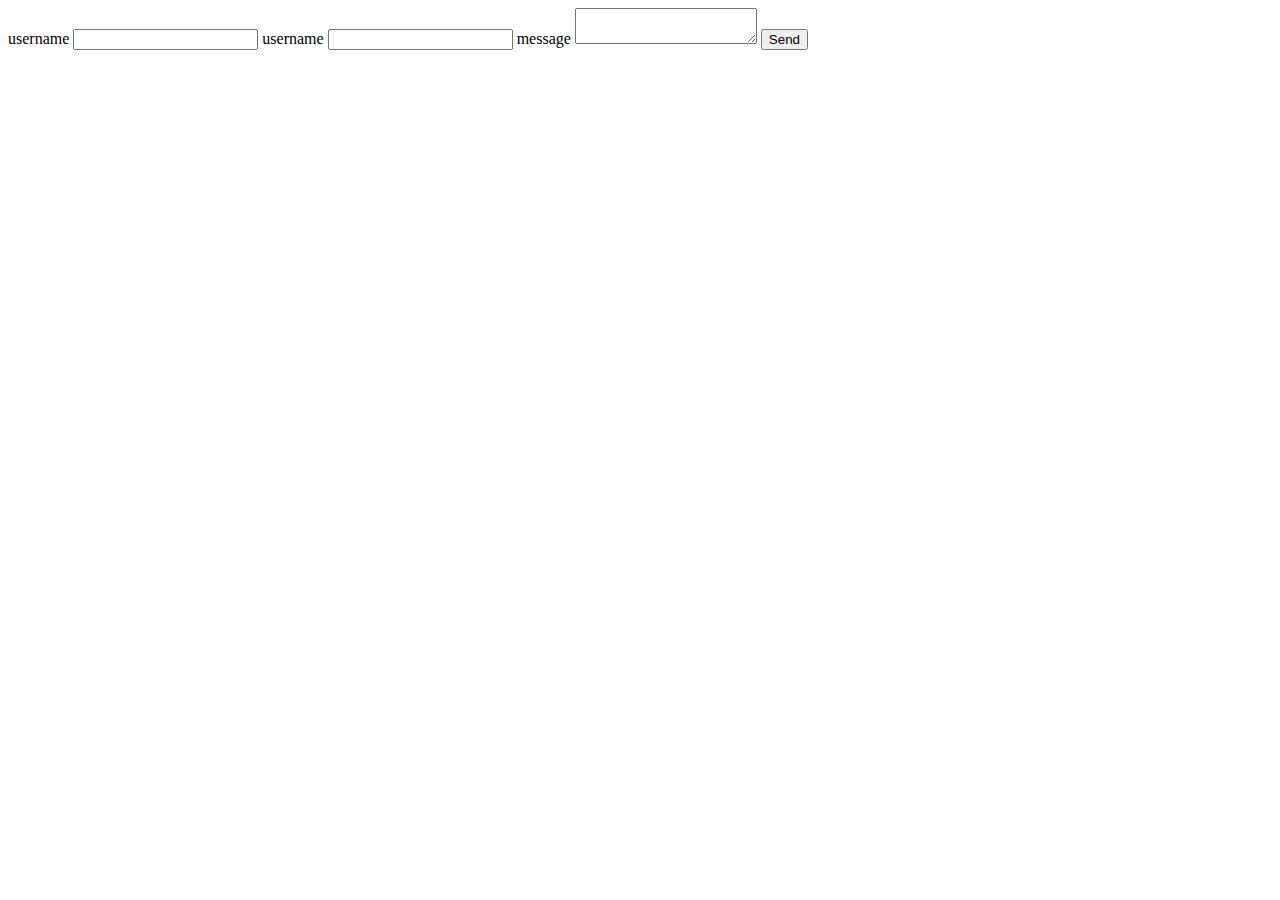
<file: chat/index.html>
<!DOCTYPE html>
<html lang="en">
<head>
    <meta charset="UTF-8">
    <meta name="viewport" content="width=device-width, initial-scale=1.0">
    <title>Document</title>
    <link tel="stylesheet" href="style.css">
</head>
<body>

    <form>
        <label>username</label>
        <input type="text" name="username" id="username">

        <label>username</label>
        <input type="text" name="roomname" id="roomname">

        <label>message</label>
        <textarea name="msg" id="msg"></textarea>
        <input type="button" value="Send" id="sendBtn">

        


        </form>
    
    <script src="index.js"></script>
</body>
</html>
</file>
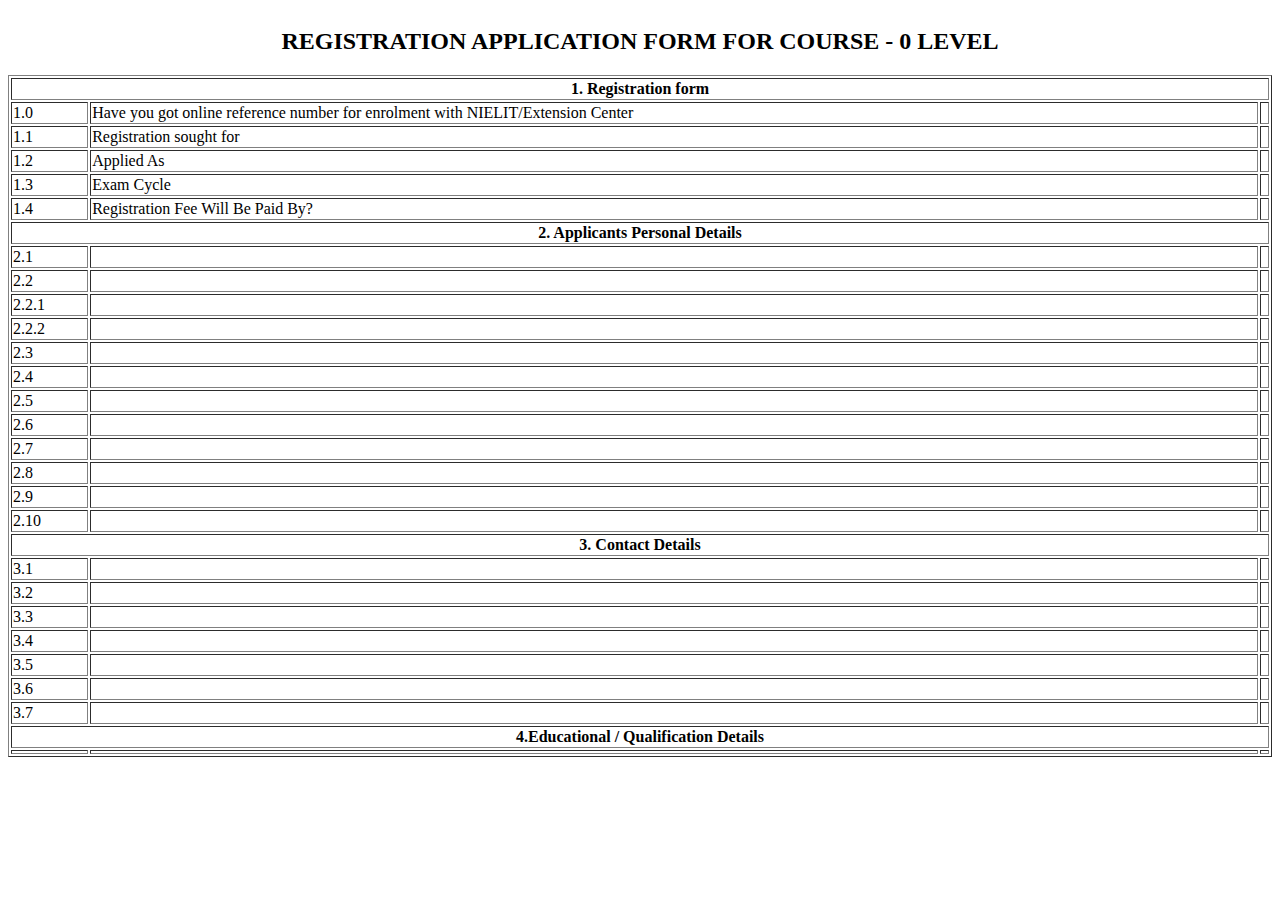
<file: tabulka.html>
<!DOCTYPE html>
<html lang="en">
<head>
    <meta charset="UTF-8">
    <meta name="viewport" content="width=device-width, initial-scale=1.0">
    <title>Document</title>
</head>
<body>
    

    <table style="width:100%" border="1">
        <caption><h2>REGISTRATION APPLICATION FORM FOR COURSE - 0 LEVEL</h2></caption>
        <tr>
            <th colspan="3">1. Registration form</th>
        </tr>
       <tr>
        <td>1.0</td>
        <td>Have you got online reference number for enrolment with NIELIT/Extension Center</td>
        <td></td>
       </tr>
       <tr>
        <td>1.1</td>
        <td>Registration sought for</td>
        <td></td>
       </tr>
       <tr>
        <td>1.2</td>
        <td>Applied As</td>
        <td></td>
       </tr>
       <tr>
        <td>1.3</td>
        <td>Exam Cycle</td>
        <td></td>
       </tr>
       <tr>
        <td>1.4</td>
        <td>Registration Fee Will Be Paid By?</td>
        <td></td>
       </tr>
       <tr>
        <th colspan="3">2. Applicants Personal Details</th>
       </tr>
       <tr>
        <td>2.1</td>
        <td></td>
        <td></td>
       </tr>
       <tr>
        <td>2.2</td>
        <td></td>
        <td></td>
       </tr>
       <tr>
        <td>2.2.1</td>
        <td></td>
        <td></td>
       </tr>
       <tr>
        <td>2.2.2</td>
        <td></td>
        <td></td>
       </tr>
       <tr>
        <td>2.3</td>
        <td></td>
        <td></td>
       </tr>
       <tr>
        <td>2.4</td>
        <td></td>
        <td></td>
       </tr>
       <tr>
        <td>2.5</td>
        <td></td>
        <td></td>
       </tr>
       <tr>
        <td>2.6</td>
        <td></td>
        <td></td>
       </tr>
       <tr>
        <td>2.7</td>
        <td></td>
        <td></td>
       </tr>
       <tr>
        <td>2.8</td>
        <td></td>
        <td></td>
       </tr>
       <tr>
        <td>2.9</td>
        <td></td>
        <td></td>
       </tr>
       <tr>
        <td>2.10</td>
        <td></td>
        <td></td>
       </tr>
       <tr>
        <th colspan="3">3. Contact Details</th>
       </tr>
       <tr>
        <td>3.1</td>
        <td></td>
        <td></td>
       </tr>
       <tr>
        <td>3.2</td>
        <td></td>
        <td></td>
       </tr>
       <tr>
        <td>3.3</td>
        <td></td>
        <td></td>
       </tr>
       <tr>
        <td>3.4</td>
        <td></td>
        <td></td>
       </tr>
       <tr>
        <td>3.5</td>
        <td></td>
        <td></td>
       </tr>
       <tr>
        <td>3.6</td>
        <td></td>
        <td></td>
       </tr>
       <tr>
        <td>3.7</td>
        <td></td>
        <td></td>
       </tr>
       <tr>
        <th colspan="3">4.Educational / Qualification Details</th>
       </tr>
       <tr>
        <td></td>
        <td></td>
        <td></td>
       </tr>
       
        
    </table>
</body>
</html>
</file>
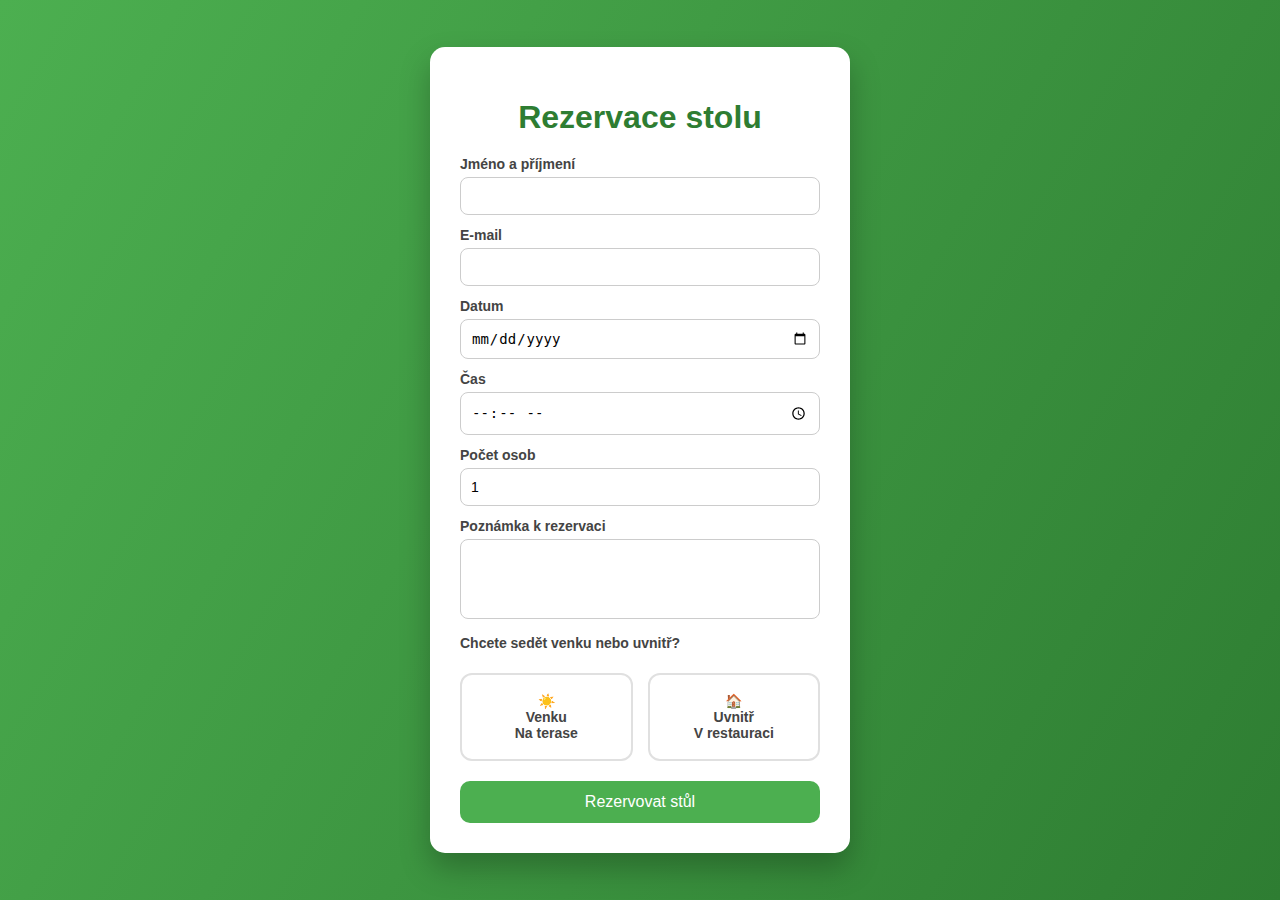
<file: projekt-rezervace/projekt.html>
<!DOCTYPE html>
<html lang="cs">
<head>
    <meta charset="UTF-8">
    <title>Rezervace stolu | Restaurace</title>
    <link rel="stylesheet" href="projekt.css">
</head>
<body>

<div class="card">
    <h1>Rezervace stolu</h1>

    <form id="formular">

        <label>Jméno a příjmení</label>
        <input type="text" name="jmeno" required>

        <label>E-mail</label>
        <input type="email" name="email" required>

        <label>Datum</label>
        <input type="date" name="datum" required>

        <label>Čas</label>
        <input type="time" name="cas" required>

        <label>Počet osob</label>
        <input type="number" name="osoby" value="1" min="1" max="20" required>

        <label>Poznámka k rezervaci</label>
        <textarea name="poznamka"></textarea>

        <label>Chcete sedět venku nebo uvnitř?</label>

        <div class="radio-group">
            <label class="radio-card">
                <input type="radio" name="misto" value="venku" required>
                <span class="icon">☀️</span>
                <span class="title">Venku</span>
                <span class="subtitle">Na terase</span>
            </label>

            <label class="radio-card">
                <input type="radio" name="misto" value="uvnitr" required>
                <span class="icon">🏠</span>
                <span class="title">Uvnitř</span>
                <span class="subtitle">V restauraci</span>
            </label>
        </div>

        <button type="submit">Rezervovat stůl</button>

    </form>
</div>

<script>

    document.getElementById("formular").addEventListener("submit", function(e) {
        e.preventDefault();
    
        let formData = new FormData(this);
    
        fetch("index.php", {
            method: "POST",
            body: formData
        })
        .then(res => res.text())
        .then(data => {
            document.getElementById("potvrzeni").innerHTML = data;
            document.getElementById("potvrzeni").style.display = "block";
        })
        .catch(err => {
            alert("Chyba při odesílání!");
        });
    });
    </script>
<div id="potvrzeni"></div>
</body>
</html>
</file>
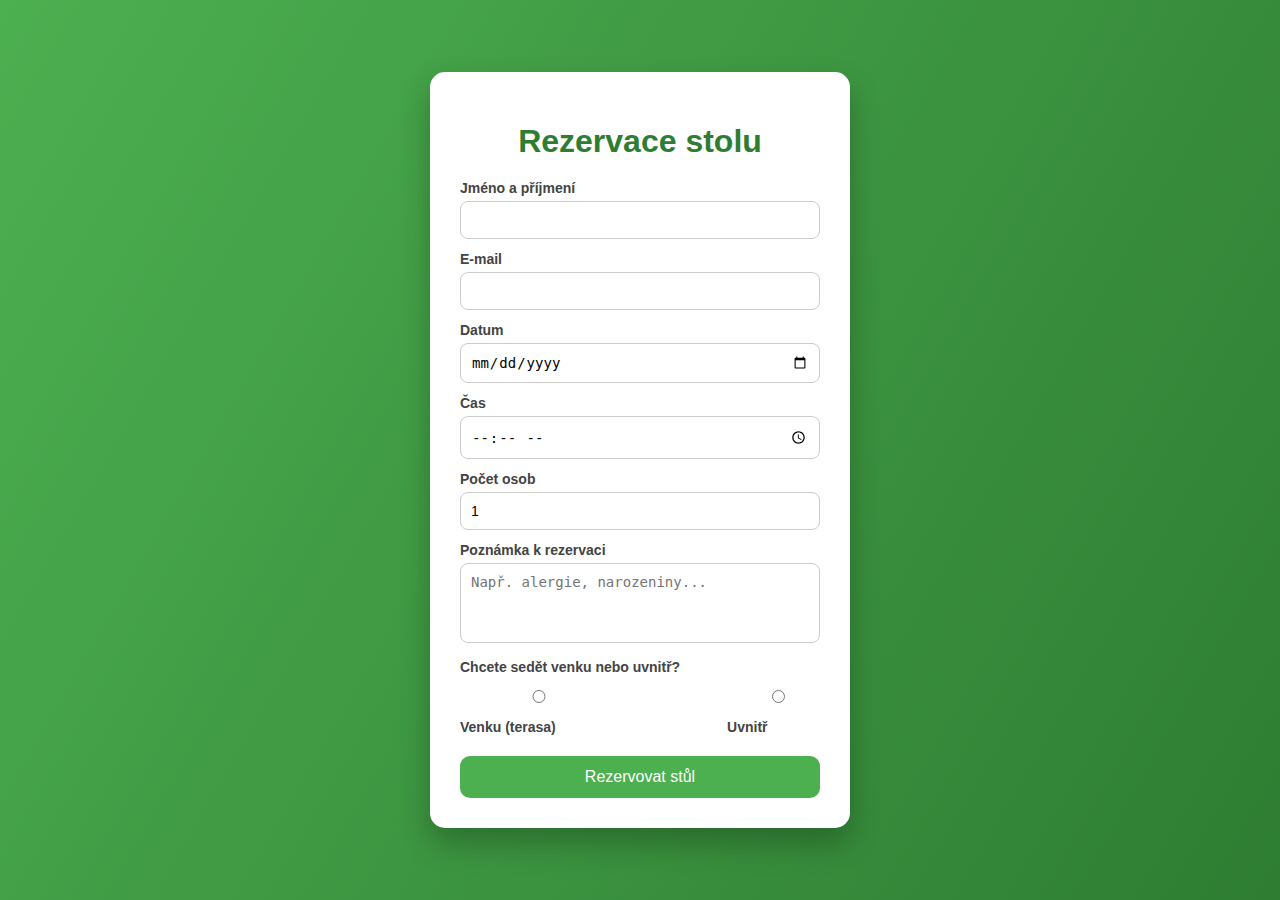
<file: rezervace/projekt.html>
<!DOCTYPE html>
<html lang="en">
<head>
    <link rel="stylesheet" href="projekt.css">
    <meta charset="UTF-8">
    <title>Rezervace stolu | Restaurace</title>
    <style>
        /* Přidání stylování pro radio buttony */
        .radio-group {
            display: flex;
            justify-content: space-between;
            margin-top: 10px;
        }

        .radio-group label {
            display: inline-flex;
            align-items: center;
            cursor: pointer;
            font-size: 14px;
            margin-right: 20px;
        }

        .radio-group input {
            margin-right: 10px;
        }
    </style>
</head>
<body>
 
<div class="card">
    <h1>Rezervace stolu</h1>
 
    <form id="formular">
        <label>Jméno a příjmení</label>
        <input type="text" id="jmeno" required>
 
        <label>E-mail</label>
        <input type="email" id="email" required>
 
        <label>Datum</label>
        <input type="date" id="datum" required>
 
        <label>Čas</label>
        <input type="time" id="cas" required>
 
        <label>Počet osob</label>
        <input
            type="number"
            id="osoby"
            value="1"
            min="1"
            max="20"
            required
        >
 
        <label>Poznámka k rezervaci</label>
        <textarea id="poznamka" placeholder="Např. alergie, narozeniny..."></textarea>

        <!-- Nové pole pro výběr venkovního nebo vnitřního sezení -->
        <label>Chcete sedět venku nebo uvnitř?</label>
        <div class="radio-group">
            <div>
                <input type="radio" id="venku" name="misto" value="venku" required>
                <label for="venku">Venku (terasa)</label>
            </div>
            <div>
                <input type="radio" id="uvnitr" name="misto" value="uvnitr" required>
                <label for="uvnitr">Uvnitř</label>
            </div>
        </div>
 
        <button type="submit">Rezervovat stůl</button>
    </form>
 
    <div id="potvrzeni"></div>
</div>
 
<script>
    document.getElementById("formular").addEventListener("submit", function(e) {
        e.preventDefault();
 
        let jmeno = document.getElementById("jmeno").value;
        let datum = document.getElementById("datum").value;
        let cas = document.getElementById("cas").value;
        let osoby = document.getElementById("osoby").value;
        let poznamka = document.getElementById("poznamka").value;
        
        // Získání hodnoty pro výběr místa
        let misto = document.querySelector('input[name="misto"]:checked').value;

        let potvrzeni = document.getElementById("potvrzeni");
        potvrzeni.style.display = "block";
        potvrzeni.innerHTML =
            "<strong>Rezervace potvrzena</strong><br><br>" +
            "Jméno: " + jmeno + "<br>" +
            "Datum: " + datum + "<br>" +
            "Čas: " + cas + "<br>" +
            "Počet osob: " + osoby + "<br>" +
            "Poznámka: " + (poznamka ? poznamka : "Žádná") + "<br>" +
            "Místo: " + (misto === "venku" ? "Venku (terasa)" : "Uvnitř");
    });
</script>
 
</body>
</html>
</file>
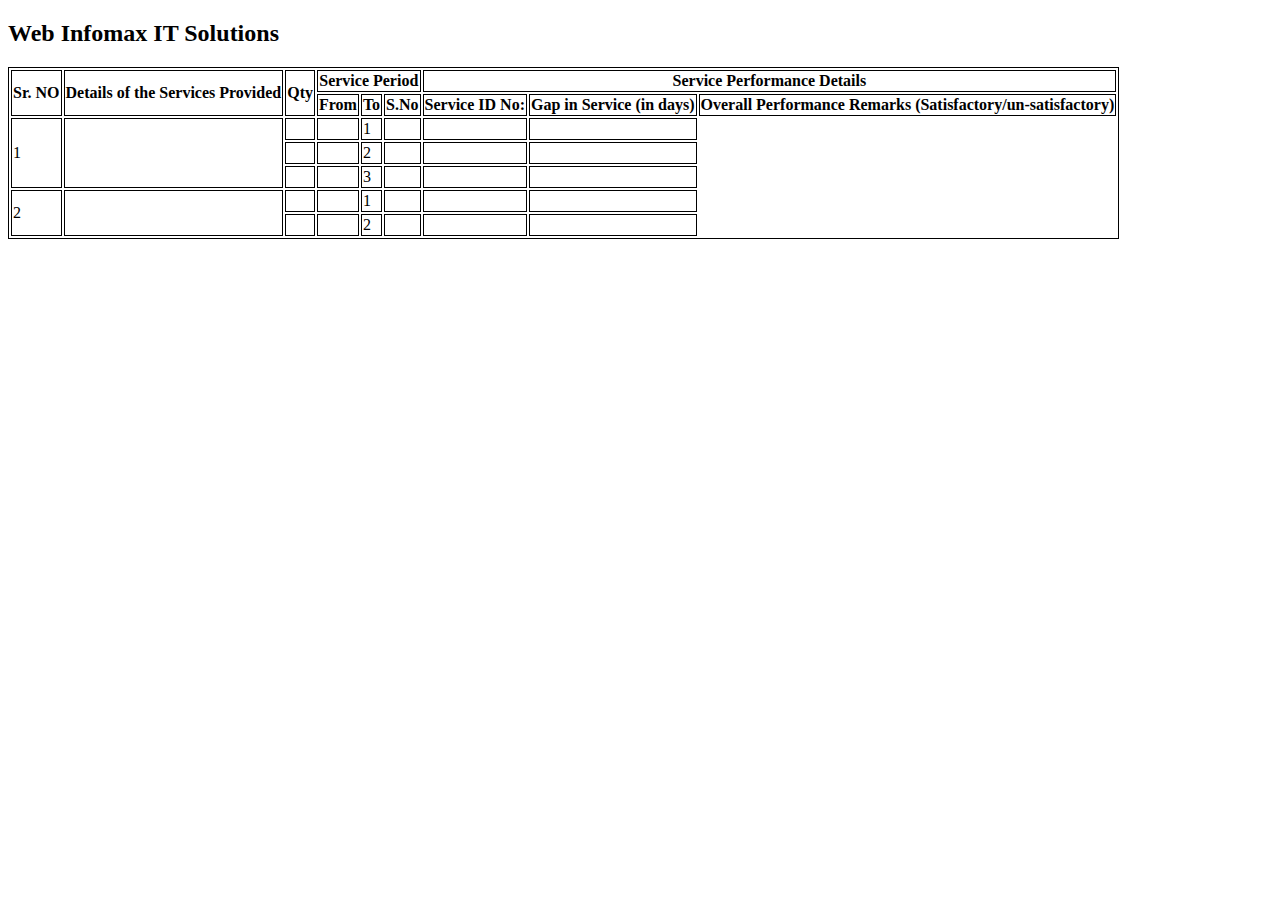
<file: ukol.html/ukol.html>
<!DOCTYPE html>
<html lang="en">
<head>
    <meta charset="UTF-8">
    <meta name="viewport" content="width=device-width, initial-scale=1.0">
    <title>Document</title>
</head>
<body>
    <h2>Web Infomax IT Solutions</h2> 
    <style>
        table, th, td {
          border:1px solid black;
        }
        </style>

    <table>
        <tr>
            <th rowspan="2">Sr. NO</th>
            <th rowspan="2">Details of the Services Provided</th>
            <th rowspan="2">Qty</th>
            <th colspan="3">Service Period</th>
            <th colspan="4">Service Performance Details</th>
            </tr>
        <tr>
            <th>From</th>
            <th>To</th>
            <th>S.No</th>
            <th>Service ID No:</th>
            <th>Gap in Service (in days)</th>
            <th>Overall Performance Remarks (Satisfactory/un-satisfactory)</th>
        </tr>

        <tr>
            <td rowspan="3">1</td>
            <td rowspan="3"></td>
            <td></td>
            <td></td>
            <td>1</td>
            <td></td>
            <td></td>
            <td></td>
        </tr>
        <tr>
            <td></td>
            <td></td>
            <td>2</td>
            <td></td>
            <td></td>
            <td></td>
        </tr>
        <tr>   
            <td></td>
            <td></td>
            <td>3</td>
            <td></td>
            <td></td>
            <td></td>
        </tr>
        <tr> 
            <td rowspan="2">2</td>
            <td rowspan="2"></td>
            <td></td>
            <td></td>
            <td>1</td>
            <td></td>
            <td></td>
            <td></td>
        </tr>
        <tr>
            <td></td>
            <td></td>
            <td>2</td>
            <td></td>
            <td></td>
            <td></td>
        </tr>
        
    </table>
    
</body>
</html>
</file>
<file: chat/style.css>
body{
    display: flex;
    flex-direction: row;
    gap: 5px;
}
form {
    display: flex;
    flex-direction: column;
    width: 40%;
}

#messages {
    width: 50%;
    background-color: aqua;
    height: 90vh;
    padding: 1px;
}

.message {
    border: 1px solid greenyellow;
}
</file>
<file: projekt-rezervace/projekt.css>
* {
    box-sizing: border-box;
}

body {
    font-family: "Segoe UI", Tahoma, sans-serif;
    background: linear-gradient(120deg, #4CAF50, #2e7d32);
    min-height: 100vh;
    margin: 0;
    display: flex;
    align-items: center;
    justify-content: center;
}

.card {
    background: white;
    width: 420px;
    padding: 30px;
    border-radius: 15px;
    box-shadow: 0 15px 30px rgba(0,0,0,0.25);
}

h1 {
    text-align: center;
    margin-bottom: 20px;
    color: #2e7d32;
}

label {
    font-size: 14px;
    color: #444;
    margin-top: 12px;
    display: block;
    font-weight: bold;
}

input, textarea {
    width: 100%;
    padding: 10px;
    margin-top: 5px;
    border-radius: 8px;
    border: 1px solid #ccc;
    font-size: 14px;
}

input:focus, textarea:focus {
    outline: none;
    border-color: #4CAF50;
}

textarea {
    resize: none;
    height: 80px;
}

button {
    width: 100%;
    margin-top: 20px;
    padding: 12px;
    background: #4CAF50;
    color: white;
    font-size: 16px;
    border: none;
    border-radius: 10px;
    cursor: pointer;
}

button:hover {
    background: #388e3c;
}

.radio-group {
    display: flex;
    gap: 15px;
    margin-top: 10px;
}

.radio-card {
    flex: 1;
    display: flex;
    flex-direction: column;
    align-items: center;
    padding: 18px;
    border: 2px solid #e0e0e0;
    border-radius: 12px;
    cursor: pointer;
}

.radio-card input {
    display: none;
}
</file>
<file: rezervace/projekt.css>
* {
    box-sizing: border-box;
}

body {
    font-family: "Segoe UI", Tahoma, sans-serif;
    background: linear-gradient(120deg, #4CAF50, #2e7d32);
    min-height: 100vh;
    margin: 0;
    display: flex;
    align-items: center;
    justify-content: center;
}

.card {
    background: white;
    width: 420px;
    padding: 30px;
    border-radius: 15px;
    box-shadow: 0 15px 30px rgba(0,0,0,0.25);
}

h1 {
    text-align: center;
    margin-bottom: 20px;
    color: #2e7d32;
}

label {
    font-size: 14px;
    color: #444;
    margin-top: 12px;
    display: block;
    font-weight: bold;
}

input, textarea {
    width: 100%;
    padding: 10px;
    margin-top: 5px;
    border-radius: 8px;
    border: 1px solid #ccc;
    font-size: 14px;
}

input:focus, textarea:focus {
    outline: none;
    border-color: #4CAF50;
}

textarea {
    resize: none;
    height: 80px;
}

button {
    width: 100%;
    margin-top: 20px;
    padding: 12px;
    background: #4CAF50;
    color: white;
    font-size: 16px;
    border: none;
    border-radius: 10px;
    cursor: pointer;
}

button:hover {
    background: #388e3c;
}

#potvrzeni {
    margin-top: 25px;
    background: #e8f5e9;
    padding: 15px;
    border-radius: 10px;
    color: #2e7d32;
    display: none;
    font-size: 14px;
}
</file>
